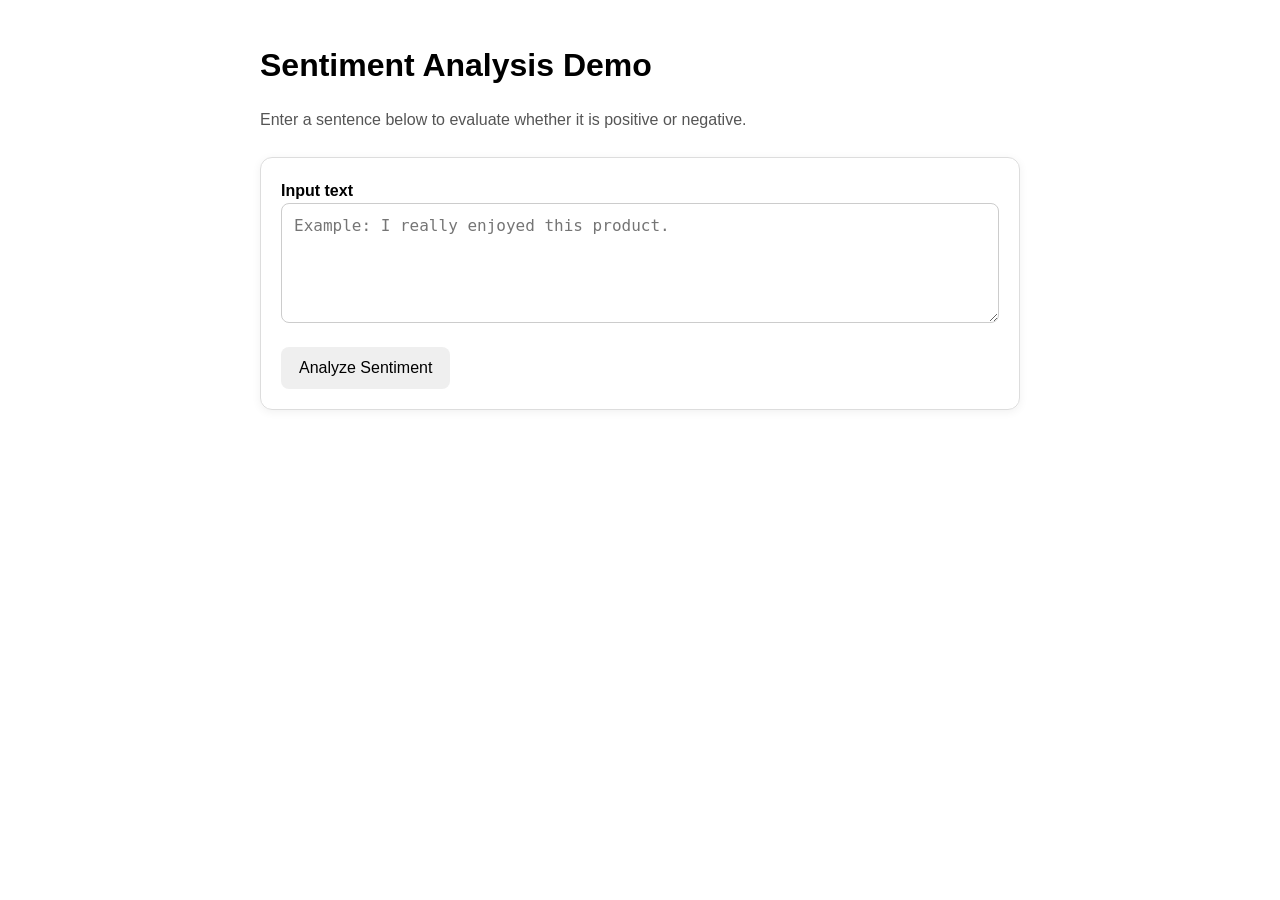
<file: 04_NLP_sentiment_analysis/app/templates/index.html>
<!DOCTYPE html>
<html lang="en">
<head>
  <meta charset="UTF-8" />
  <meta name="viewport" content="width=device-width, initial-scale=1.0" />
  <title>Sentiment Analysis Demo</title>
  <style>
    body {
      font-family: Arial, sans-serif;
      max-width: 760px;
      margin: 40px auto;
      padding: 0 16px;
      line-height: 1.6;
    }

    h1 {
      margin-bottom: 8px;
    }

    .subtitle {
      color: #555;
      margin-bottom: 24px;
    }

    .card {
      border: 1px solid #ddd;
      border-radius: 12px;
      padding: 20px;
      box-shadow: 0 2px 10px rgba(0, 0, 0, 0.06);
    }

    textarea {
      width: 100%;
      min-height: 120px;
      padding: 12px;
      border-radius: 8px;
      border: 1px solid #ccc;
      font-size: 16px;
      box-sizing: border-box;
      resize: vertical;
    }

    button {
      margin-top: 16px;
      padding: 12px 18px;
      border: none;
      border-radius: 8px;
      font-size: 16px;
      cursor: pointer;
    }

    .result {
      margin-top: 24px;
      padding: 16px;
      border-radius: 10px;
      background: #f7f7f7;
      border: 1px solid #e5e5e5;
      display: none;
    }

    .label {
      font-weight: bold;
      margin-bottom: 8px;
    }

    .positive {
      color: #0a7a2f;
    }

    .negative {
      color: #b42318;
    }

    .muted {
      color: #666;
    }

    .error {
      margin-top: 16px;
      color: #b42318;
      display: none;
    }
  </style>
</head>
<body>
  <h1>Sentiment Analysis Demo</h1>
  <p class="subtitle">
    Enter a sentence below to evaluate whether it is positive or negative.
  </p>

  <div class="card">
    <label for="text"><strong>Input text</strong></label>
    <textarea id="text" placeholder="Example: I really enjoyed this product."></textarea>

    <button onclick="predictSentiment()">Analyze Sentiment</button>

    <div id="error" class="error"></div>

    <div id="result" class="result">
      <div id="resultLabel" class="label"></div>
      <div id="resultText"></div>
      <div id="resultScore" class="muted" style="margin-top: 8px;"></div>
    </div>
  </div>

  <script>
    async function predictSentiment() {
      const text = document.getElementById("text").value.trim();
      const errorBox = document.getElementById("error");
      const resultBox = document.getElementById("result");
      const resultLabel = document.getElementById("resultLabel");
      const resultText = document.getElementById("resultText");
      const resultScore = document.getElementById("resultScore");

      errorBox.style.display = "none";
      resultBox.style.display = "none";
      errorBox.textContent = "";

      if (!text) {
        errorBox.textContent = "Please enter a sentence before submitting.";
        errorBox.style.display = "block";
        return;
      }

      try {
        const response = await fetch("/predict", {
          method: "POST",
          headers: {
            "Content-Type": "application/json"
          },
          body: JSON.stringify({ text })
        });

        const data = await response.json();

        if (!response.ok) {
          throw new Error(data.detail || "Prediction failed.");
        }

        const sentiment = (data.sentiment || data.label || "").toLowerCase();
        const score = data.score ?? "";
        const message = data.result || data.message || `The sentence "${text}" is ${sentiment}.`;

        resultLabel.textContent = sentiment === "positive" ? "Positive" : "Negative";
        resultLabel.className = sentiment === "positive" ? "label positive" : "label negative";
        resultText.textContent = message;
        resultScore.textContent = score !== "" ? `Confidence score: ${score}` : "";

        resultBox.style.display = "block";
      } catch (error) {
        errorBox.textContent = error.message || "Something went wrong.";
        errorBox.style.display = "block";
      }
    }
  </script>
</body>
</html>
</file>
